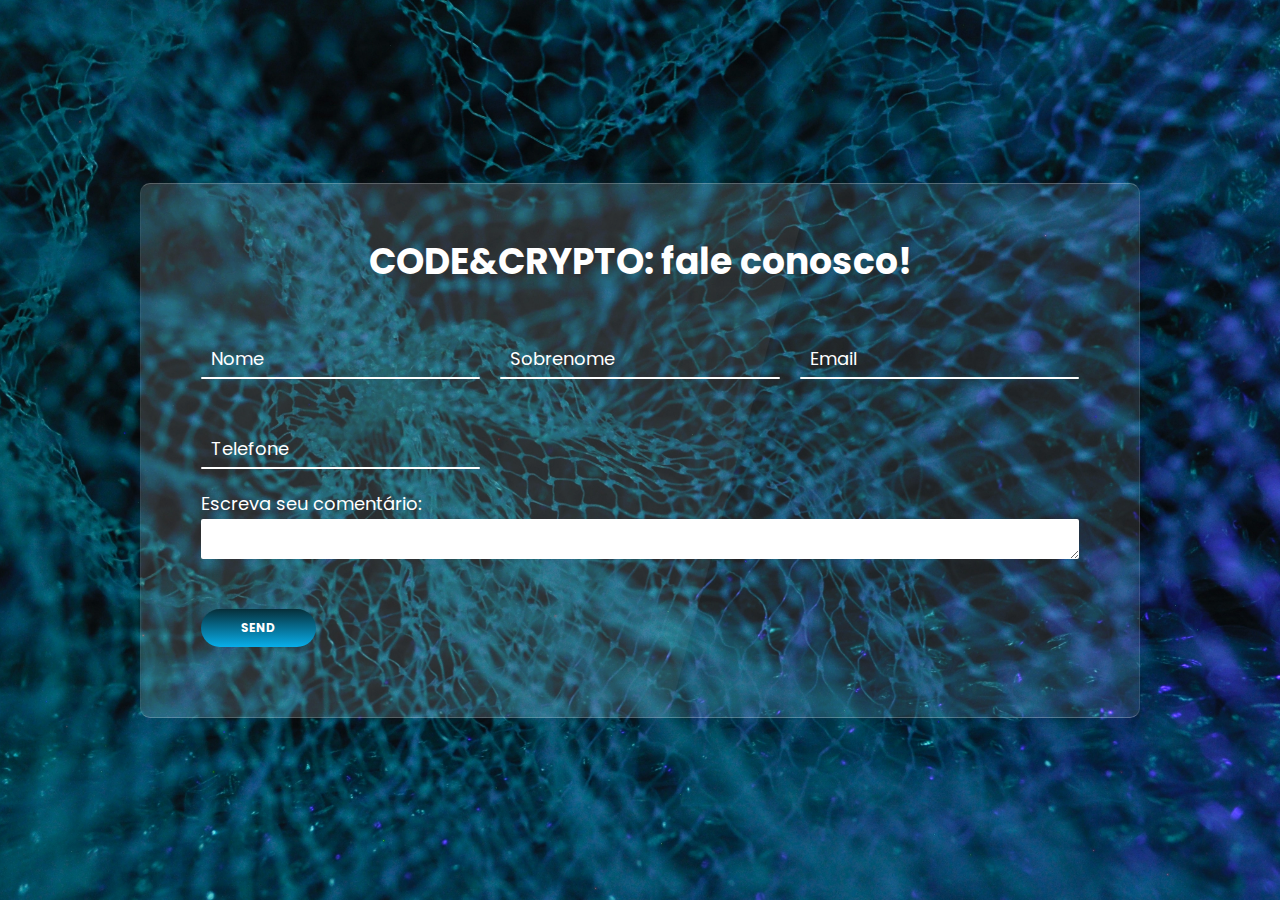
<file: contact.html>
<!DOCTYPE html>
<html lang="en">

<head>
    <meta charset="UTF-8">
    <meta http-equiv="X-UA-Compatible" content="IE=edge">
    <meta name="viewport" content="width=device-width, initial-scale=1.0">
    <title>CONTACT</title>
    <link rel="stylesheet" href="contact.css">
    <link rel="icon" href="./images/criptologo.png" type="image/x-icon">
</head>

<body>  
   
    <section>
        <div class="container">
            <h2>
                CODE&CRYPTO: fale conosco!
            </h2>
            <div class="row100">
                <div class="col">
                    <div class="inputBox">
                        <input type="text" name="" required="required">
                        <span class="text">Nome</span>
                        <span class="line"></span>
                    </div>
                </div>
                <div class="col">
                    <div class="inputBox">
                        <input type="text" name="" required="required">
                        <span class="text">Sobrenome</span>
                        <span class="line"></span>
                    </div>
                </div>
                <div class="col">
                    <div class="inputBox">
                        <input type="text" name="" required="required">
                        <span class="text">Email</span>
                        <span class="line"></span>
                    </div>
                </div>
                <div class="col">
                    <div class="inputBox">
                        <input type="text" name="" required="required">
                        <span class="text">Telefone</span>
                        <span class="line"></span>
                    </div>
                </div>
            </div>

            <div class="row100">
                <div class="col">
                    <div class="inputBox textarea">
                        <textarea name="" id="" cols="0" rows="2"></textarea>
                        <span class="text">Escreva seu comentário:</span>
                        <span class="line"></span>
                    </div>
                </div>
            </div>

            <div class="row100">
                <div class="col">
                    <input type="submit" value="SEND">
                </div>

            </div>
        </div>
    </section>
</body>

</html>
</file>
<file: contact.css>
@import url('https://fonts.googleapis.com/css2?family=Poppins:ital,wght@0,100;0,200;0,300;0,400;0,500;0,600;0,700;0,800;0,900;1,100;1,200;1,300;1,400;1,500;1,600;1,700;1,800;1,900&display=swap');


* {
    margin: 0;
    padding: 0;
    box-sizing: border-box;
    font-family: 'Poppins', sans-serif;
}



section {
    display: flex;
    justify-content: center;
    align-items: center;
    min-height: 100vh;
    padding: 20px;
    width: 100%;
    background-image: url(./images/banner2.jpg);
    background-position: center;
    background-size: cover;
    /* https://www.youtube.com/watch?v=AdEzWQfgZgw min: 6:08 */
}

.container {
    position: relative;
    z-index: 1000;
    width: 100%;
    max-width: 1000px;
    padding: 50px;
    background: rgba(255, 255, 255, 0.1); /* box transparente */
    box-shadow: 0 25px 45px rgba(0, 0, 0, 0.1); 
    border: 1px solid rgba(255, 255, 255, 0.25);
    border-right: 1px solid rgba(255, 255, 255, 0.1);
    border-left: 1px solid rgba(255, 255, 255, 0.1);
    border-radius: 10px;
    overflow: hidden;

    /* overflow: controla quando o texto é grande demais para caber em uma determinada box
       overflow: scroll (adiciona um scroll ao box, por exemplo)
       overflow: hidden (trava o texto dentro da box, não dando a opção de rolagem) 
       ademais: overflow => visible, hidden, scroll e auto. 

       obs: overflowpropriedade só funciona para elementos de bloco com uma altura especificada.


    */

    /* backdrop-filter: blur(px); => propriedade BLUR para borrar fundos! */

}

.container::before {
    content: '';
    position: absolute;
    top: 0;
    left: -40%;
    width: 100%;
    height: 100%;
    background: rgba(255, 255, 255, 0.05);
    pointer-events: none;
    transform: skewX(-15deg);

    /* skewX(Ndeg) => distorce um elemento no plano 2D. */
}

.container h2 {
    width: 100%;
    text-align: center;
    color: #fff;
    font-size: 36px;
    margin-bottom: 20px;

}

.container .row100 {
    position: relative;
    width: 100%;
    display: grid;
    grid-template-columns: repeat(auto-fit, minmax(250px, 1fr));
}

.container .row100 .col {
    position: relative;
    width: 100%;
    padding: 0 10px;
    margin: 30px 0 20px;

}


.container .row100 .col .inputBox {
    position: relative;
    width: 100%;
    height: 40px;
    color: #fff;
}

.container .row100 .col .inputBox input,
.container .row100 .col .inputBox textarea

/* você pode estilizar diversos elementos ao mesmo tempo, porém, separando-os por vírgulas */
{
    position: absolute;
    width:100%;
    height:100%;
    background: transparent;
    box-shadow: none;
    border: none;
    outline: none;
    font-size: 15px;
    padding: 0 10px;
    z-index: 1;
    color: #000;

}

.container .row100 .col .inputBox .text {
    position: absolute;
    top: 0;
    left: 0;
    line-height: 40px;

    /* line-height: define a altura da linha para diferentes elementos <div> => o quanto uma linha se afasta da outra /// espaçamento entre linhas */

    font-size: 18px;
    padding: 0 10px;
    display: block;
    transition: 0.5s;
    pointer-events: none;
    /* pointer-events: se os links ou elementos setados devem reagir ao pointer do mouse
       pointer: auto => reage
       pointer: none => não reage
    */
}

.container .row100 .col .inputBox input:focus + .text,
.container .row100 .col .inputBox input:valid +.text 
.container .row100 .col .inputBox textarea:focus + .text,
.container .row100 .col .inputBox textarea:valid +.text 

/* seletor "+" no CSS é chamado de seletor ADJACENTE
   ele selecionará somente o elemento imediatamente após o primeiro elemento => (X+Y) 

   document: https://code.tutsplus.com/pt/tutorials/the-30-css-selectors-you-must-memorize--net-16048
*/

{
    top: -35px;
    left: -10px;

    /* vai servir para abrir o input de dados quando o mouse for clicado por cima do elemento */

}

.container .row100 .col .inputBox .line {
    position: absolute;
    bottom: 0;
    display: block;
    width: 100%;
    height: 2px;
    background: #fff;
    transition: 0.5s;
    border-radius: 2px;
    pointer-events: none;

}

.container .row100 .col .inputBox input:focus ~ .line,
.container .row100 .col .inputBox input:valid ~ .line

{
    height: 100%;

}

.container .row100 .col .inputBox .textarea 
{
    position: relative;
    width: 100%;
    height: 100px;
    padding: 10px 0;

}

.container .row100 .col .inputBox textarea:focus ~ .line,
.container .row100 .col .inputBox textarea:valid ~ .line

{
    height: 100%;

}


.container .row100 .col input[type="submit"]

{
border: none;
padding: 10px 40px;
cursor: pointer;
background: #055f80;
background-image: linear-gradient(0deg, #08AEEA 0%, #062f3a 100%);
border-radius: 20px;
font-weight: bolder;
color: #fff;
font-size: 12px;

}
</file>
